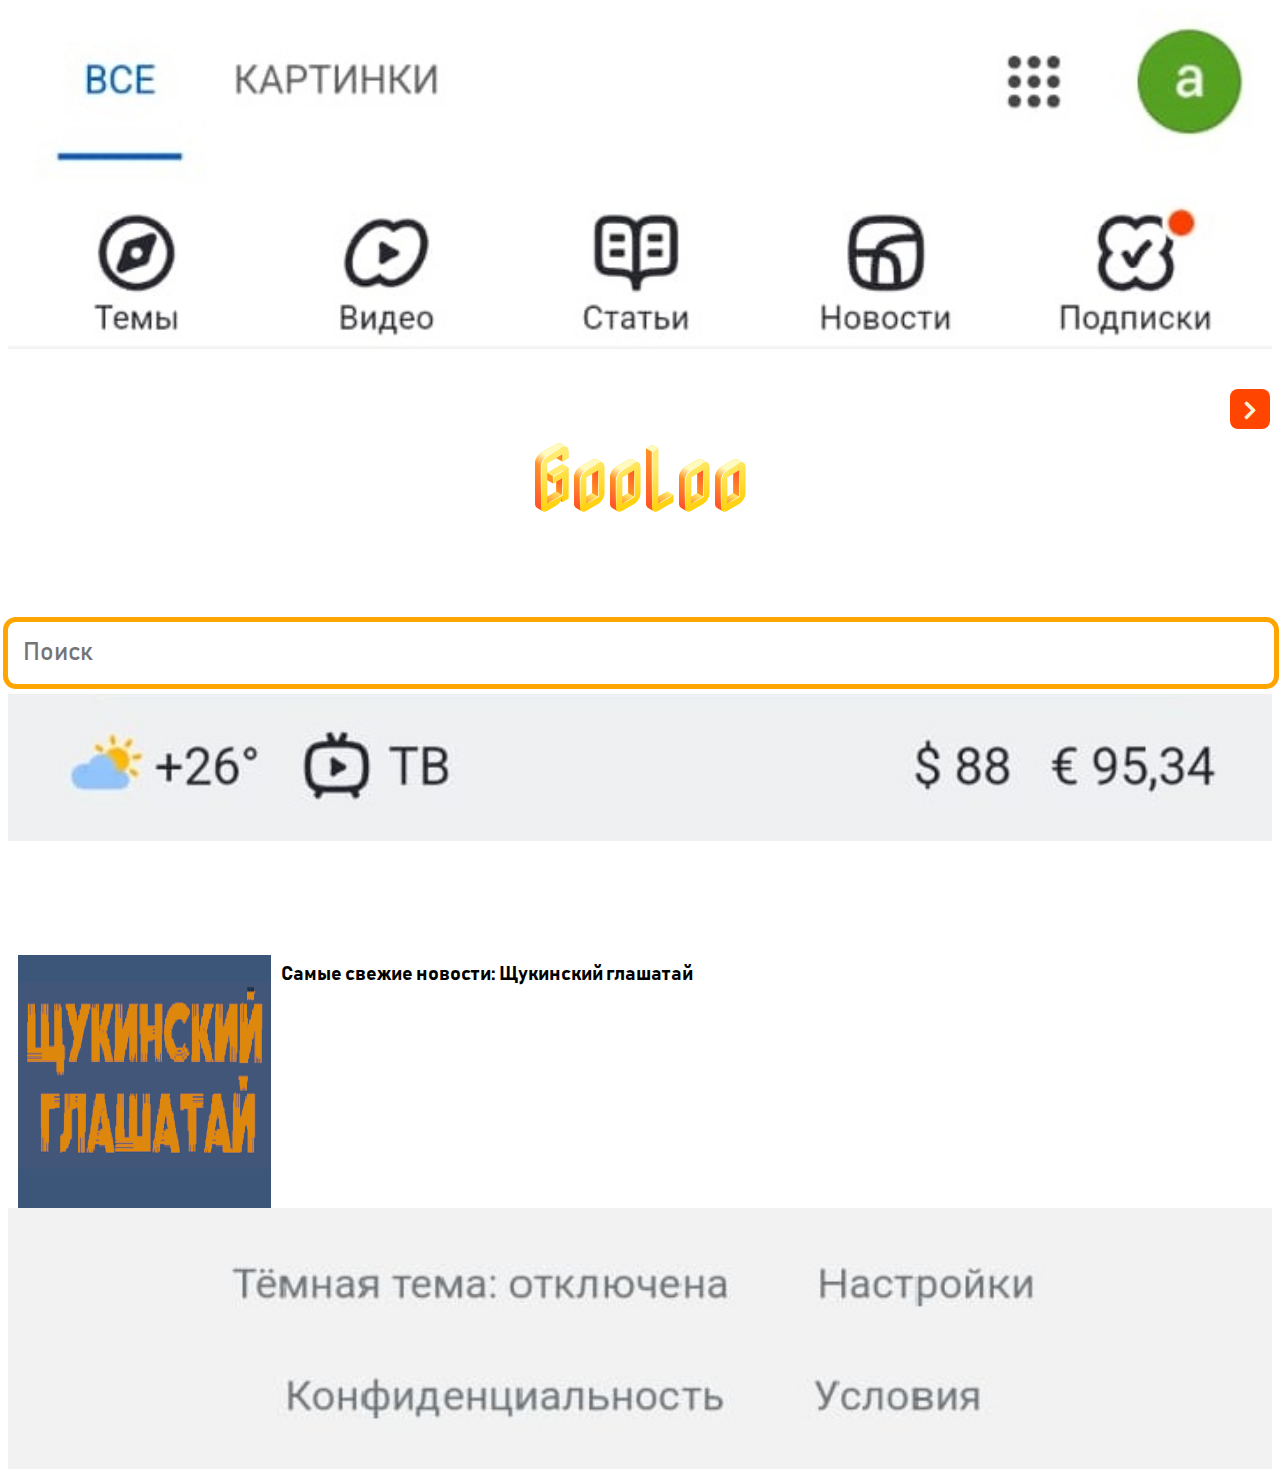
<file: index.html>
<!DOCTYPE html>
<html lang="en">
<head>
  <meta charset="UTF-8">
  <link rel="stylesheet" type="text/css" href="css/search.css">
  <link rel="stylesheet" href="https://maxcdn.bootstrapcdn.com/font-awesome/4.5.0/css/font-awesome.min.css">
  <meta http-equiv="X-UA-Compatible" content="IE=edge">
  <meta name="viewport" content="width=device-width, initial-scale=1.0">
  <title>GooLoo</title>
</head>
<body style="background-color:white;">

    <img src="photos/header_index.png" width="100%">
    <img src="photos/under_header.png" width="100%" style="padding-top:10px;">

    <h1>GooLoo</h1>

    <div class="d2">
      <form onsubmit="changelocation(event)">
        <input type="text" placeholder="Поиск" class="main-input">
        <button type="submit"></button>
      </form>
    </div>
    <script src="script.js"></script>

    <img src="photos/under_search.png" width="100%" style="padding-top:10px;">

    <div style="padding-top: 80px;">

        <div class="right"><img src="photos/header_mini.png" width="20%" align="left" hspace="10"></div>
        <a href="main.html"><p><b>Самые свежие новости: Щукинский глашатай</b></p></a>

    </div>

    <footer>
        <img src="photos/footer_index.png" width="100%">
    </footer>

</body>
</html>
</file>
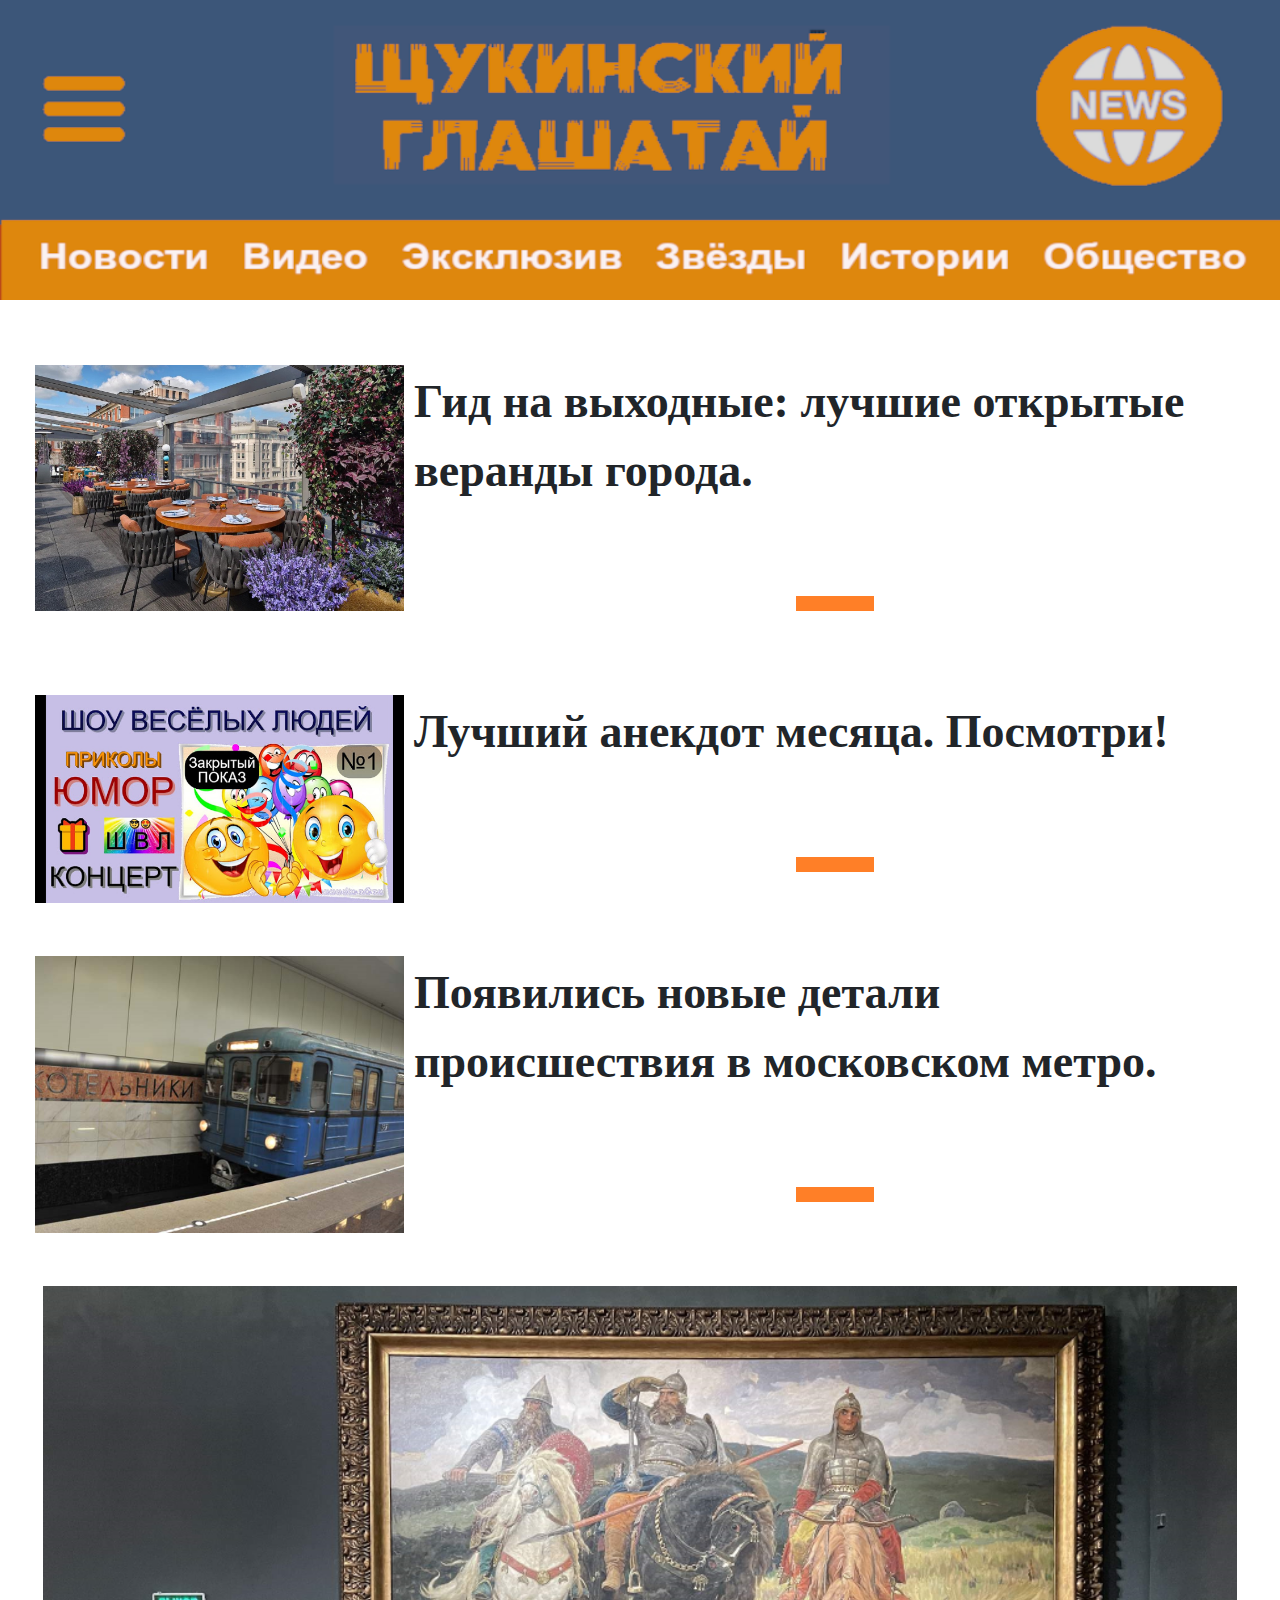
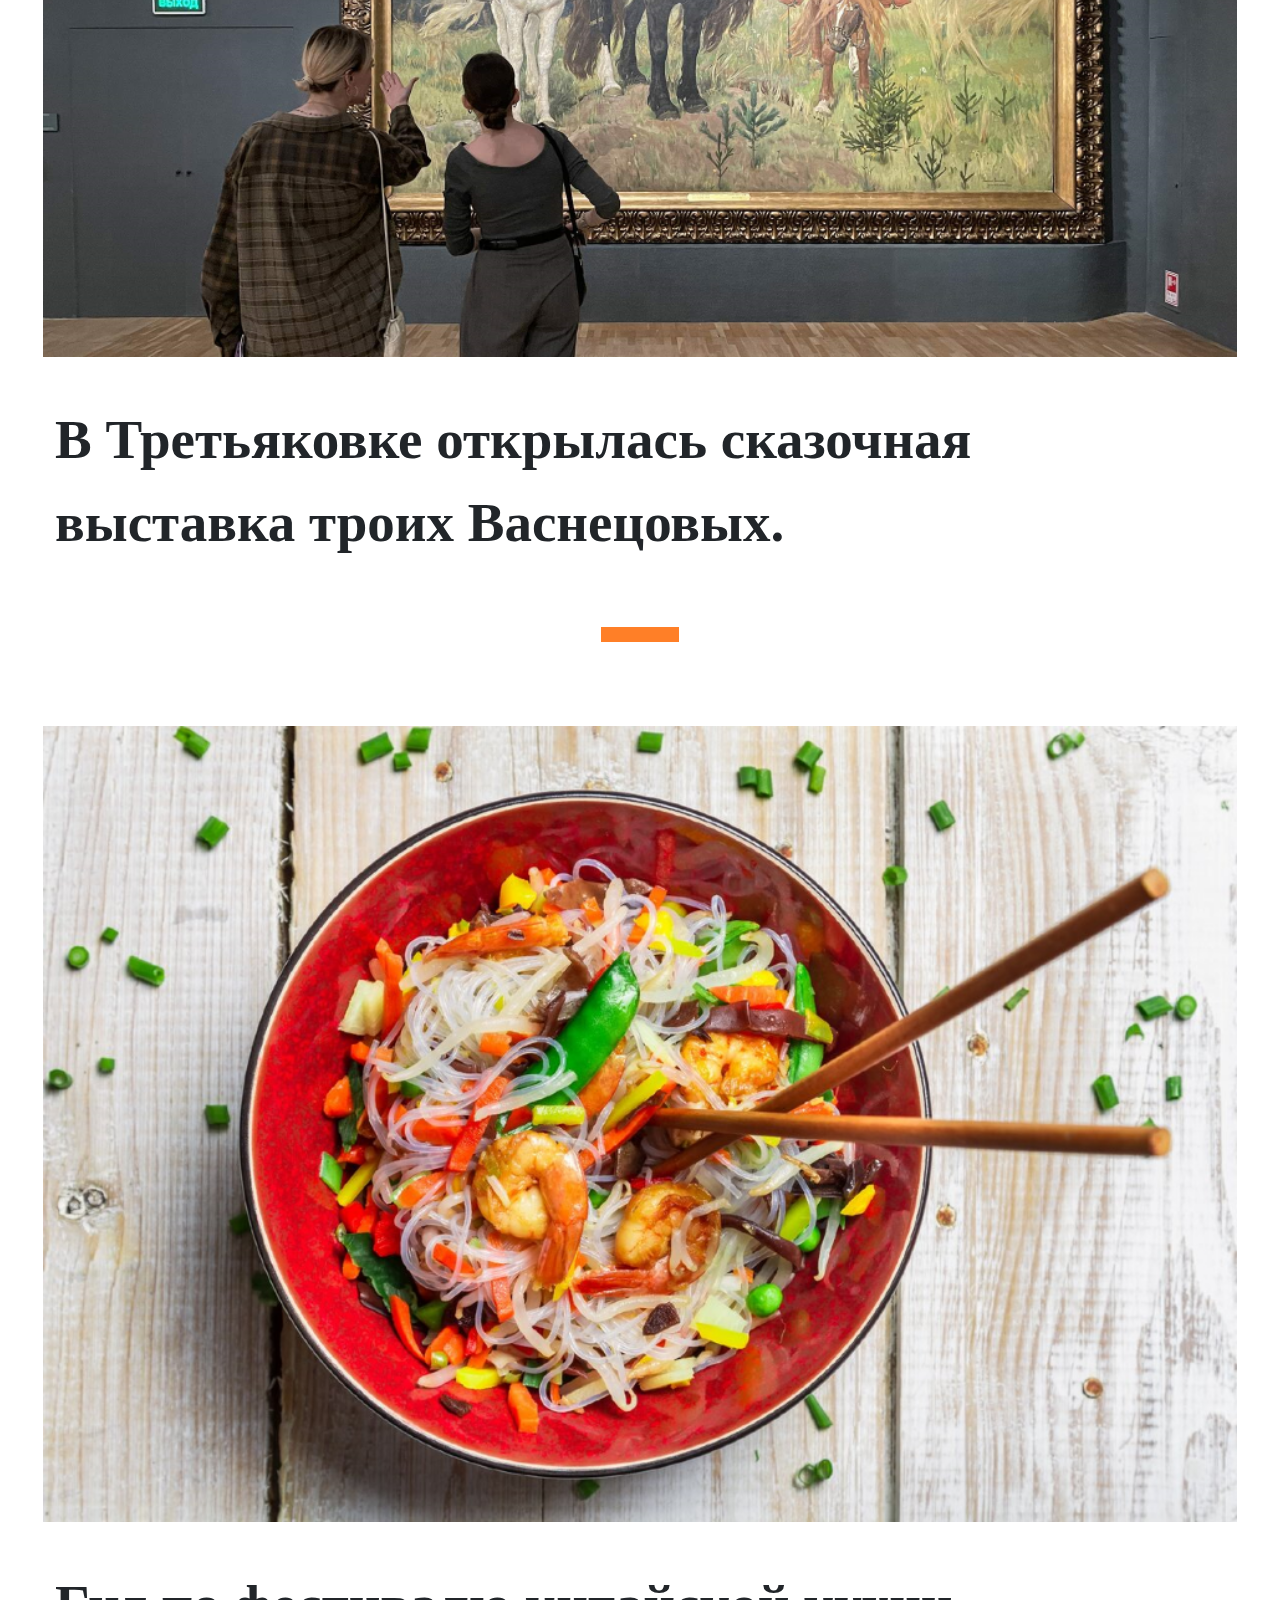
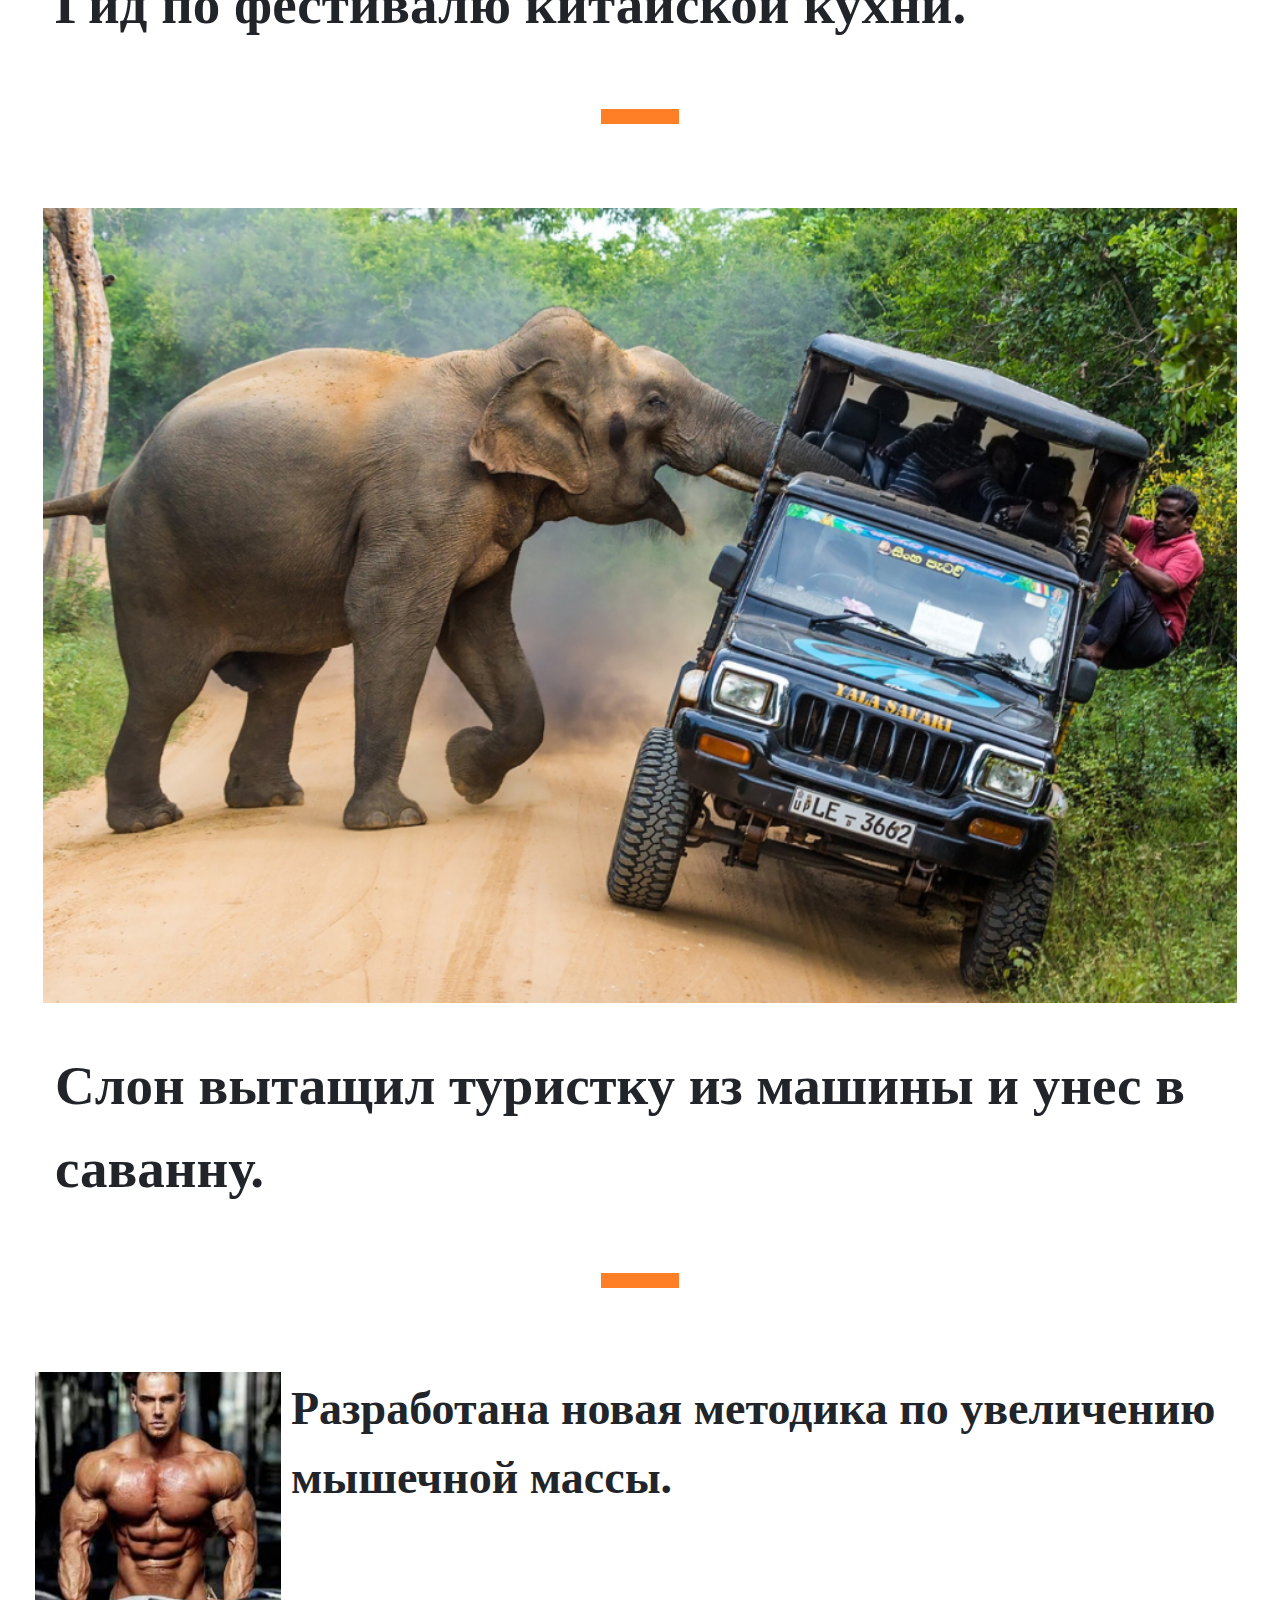
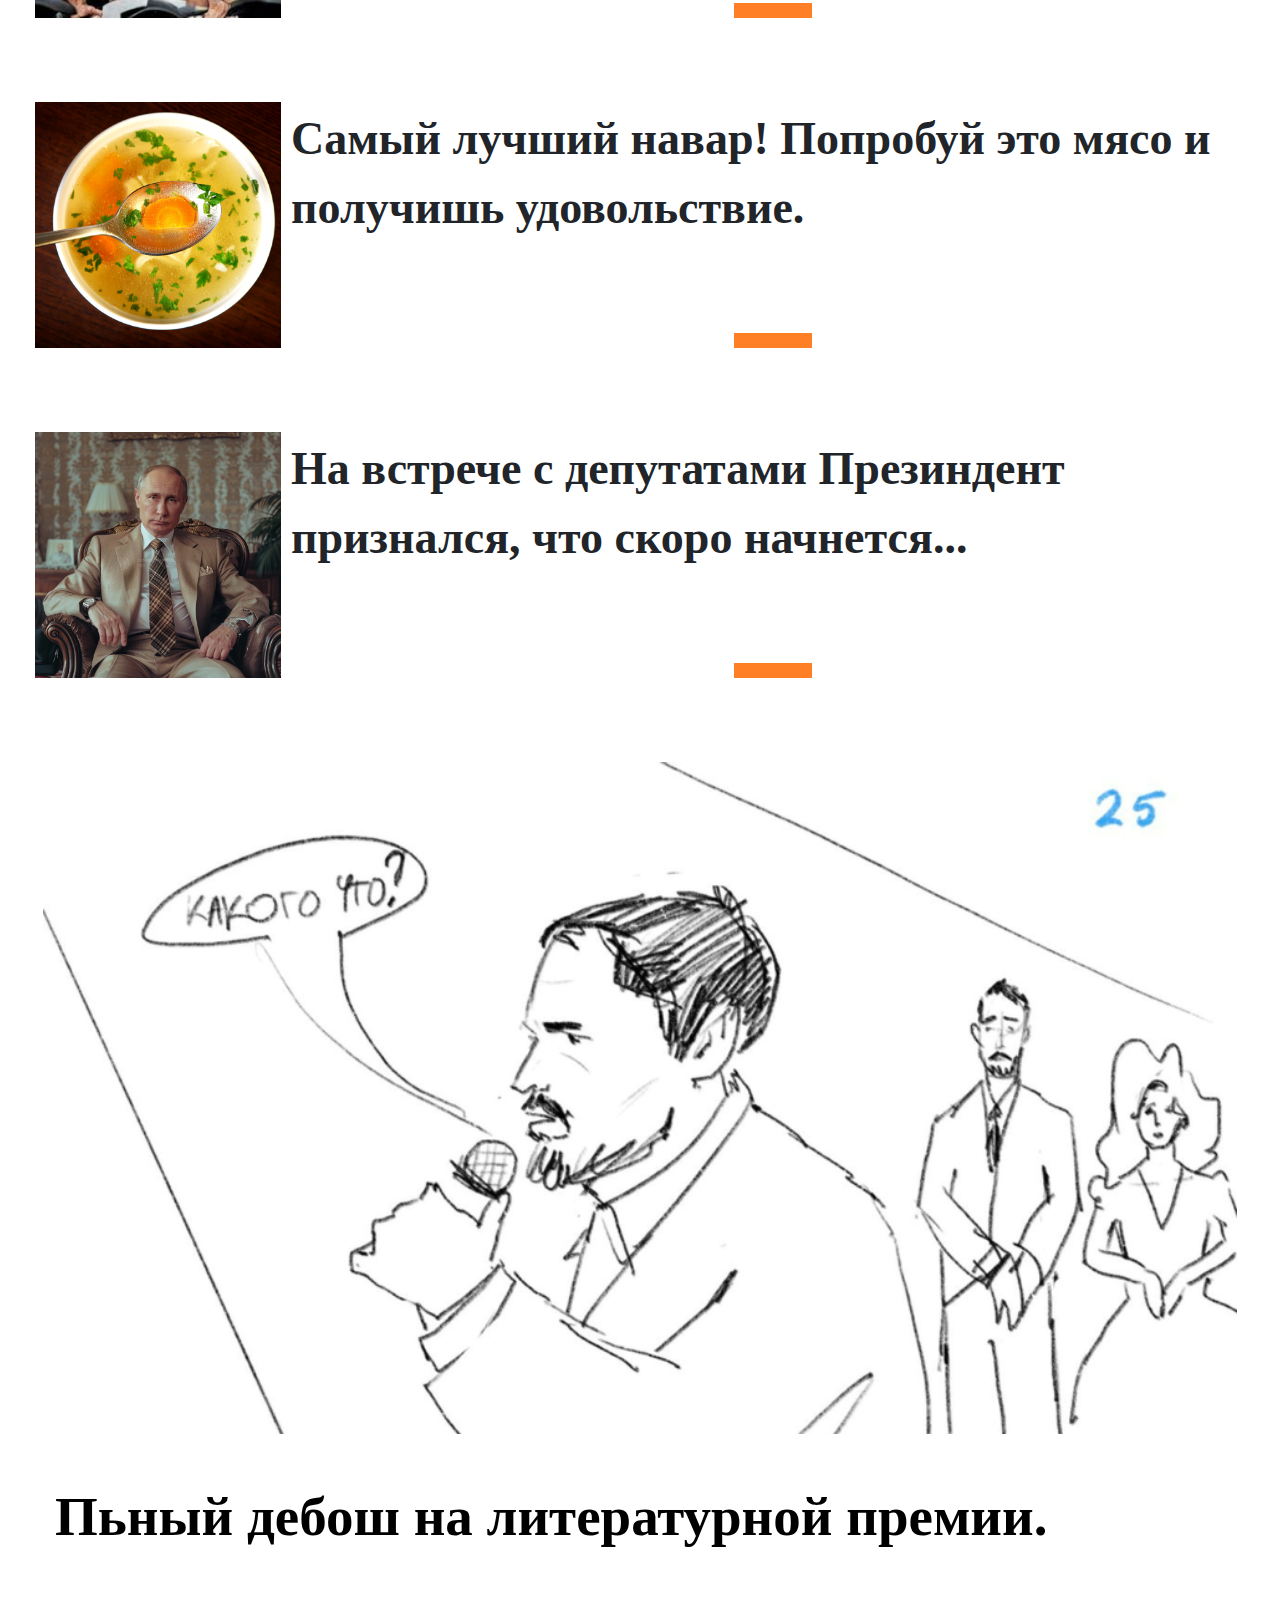
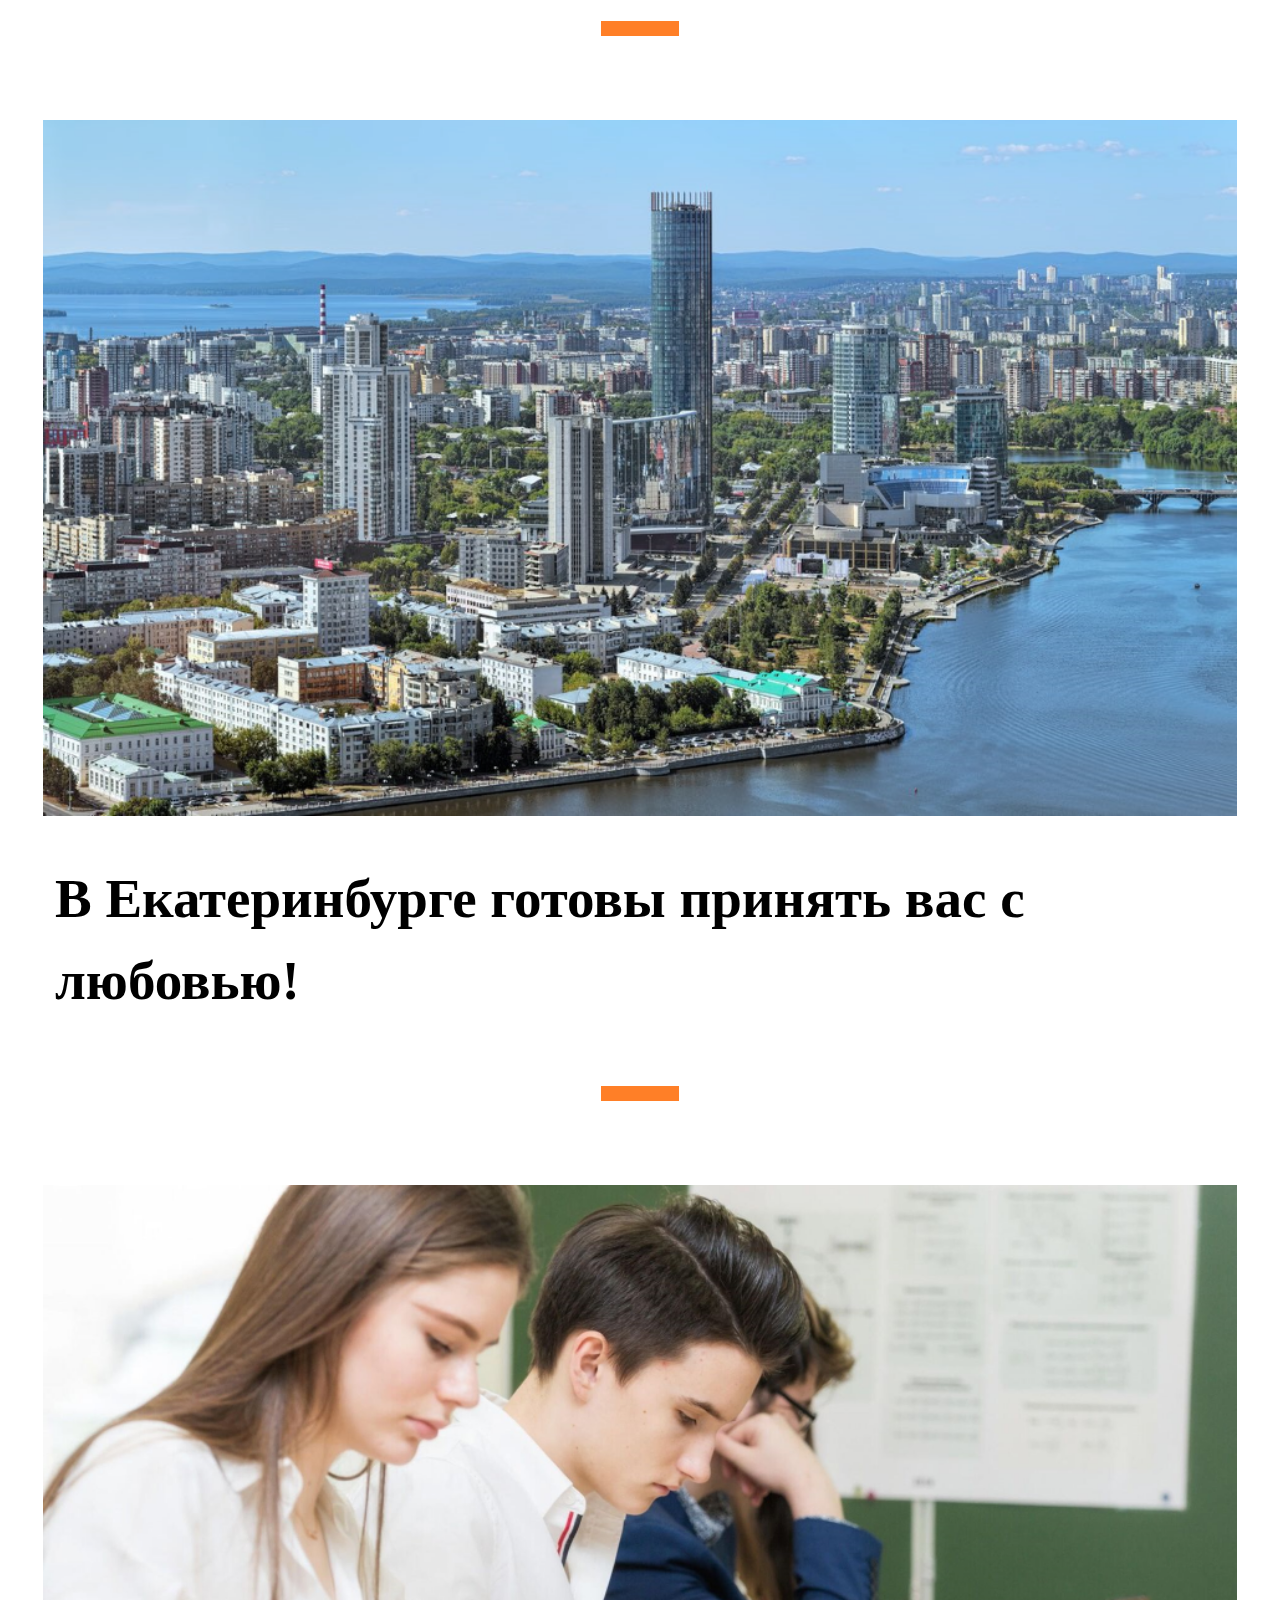
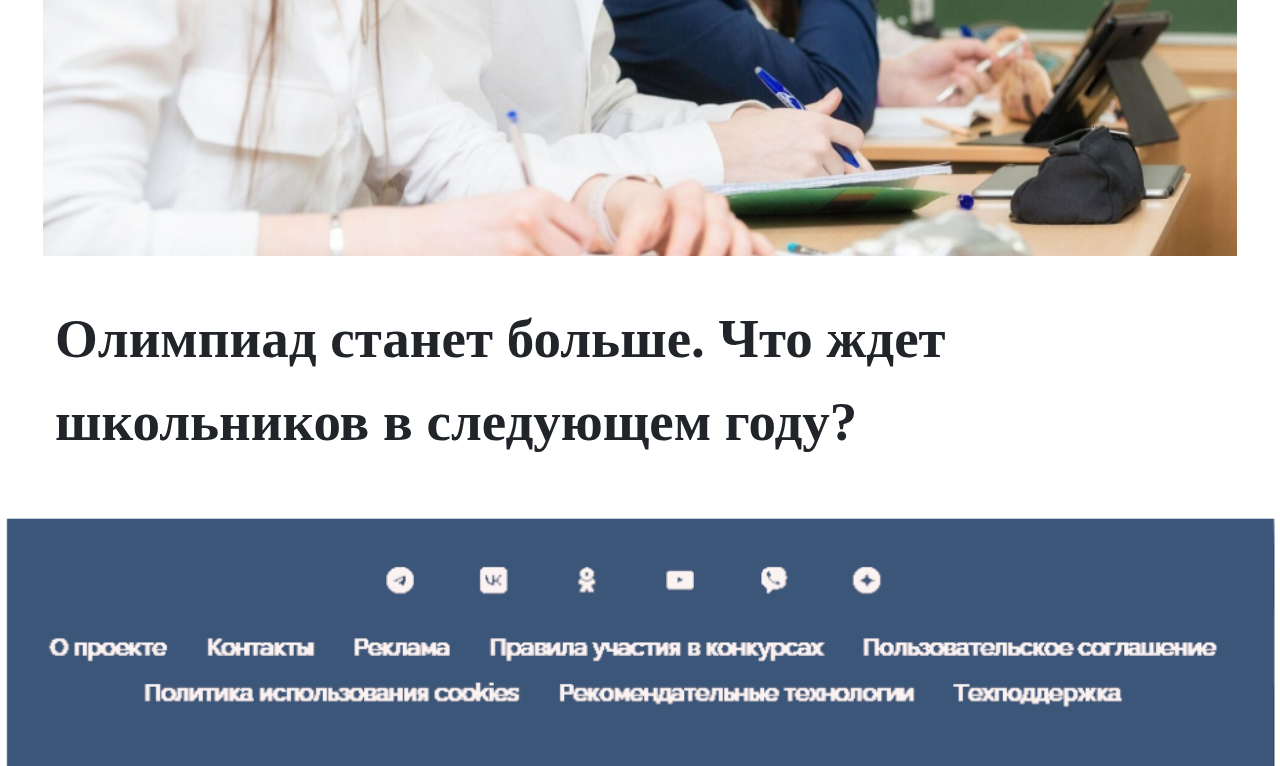
<file: main.html>
<!DOCTYPE html>
<html lang="ru">
<head>

    <link href="https://cdn.jsdelivr.net/npm/bootstrap@5.3.3/dist/css/bootstrap.min.css" rel="stylesheet" integrity="sha384-QWTKZyjpPEjISv5WaRU9OFeRpok6YctnYmDr5pNlyT2bRjXh0JMhjY6hW+ALEwIH" crossorigin="anonymous">
    <meta charset="UTF-8">
    <link rel="stylesheet" type="text/css" href="css/main.css">
    <title>Щукинский глашатай</title>

</head>


<body style="background-color:white;">

    <header>
        <img src="photos/header.png" width="100%" height="300">
    </header>

    <div class="content">

         <div class="right"><img src="photos/photo_mini_index_1.png" align="left" hspace="10" width="30%"></div>
        <p class="minibig"><b>Гид на выходные: лучшие открытые веранды города.</b></p>
        <div class="hr"><img src="photos/hr.png"></div>

        <div class="right"><img src="photos/photo_mini_index_2.png" align="left" hspace="10" width="30%"></div>
        <p class="minibig"><b>Лучший анекдот месяца. Посмотри!</b></p>
        <div class="hr"><img src="photos/hr.png"></div>

        <div class="right"><img src="photos/photo_mini_index_3.png" align="left" hspace="10" width="30%"></div>
        <p class="minibig"><b>Появились новые детали происшествия в московском метро.</b></p>
        <div class="hr"><img src="photos/hr.png"></div>

        <div class="center"><img src="photos/index_photo_1.png" align="middle" width="97%"></div>
        <p class="big"><b>В Третьяковке открылась сказочная выставка троих Васнецовых.</b></p>
        <div class="hr"><img src="photos/hr.png"></div>

        <div class="center"><img src="photos/index_photo_2.png" align="middle" width="97%"></div>
        <p class="big"><b>Гид по фестивалю китайской кухни.</b></p>
        <div class="hr"><img src="photos/hr.png"></div>

        <div class="center"><img src="photos/index_photo_3.png" align="middle" width="97%"></div>
        <p class="big"><b>Слон вытащил туристку из машины и унес в саванну.</b></p>
        <div class="hr"><img src="photos/hr.png"></div>

       <div class="right"><img src="photos/index_photo_mini_1.png" align="left" hspace="10" width="20%"></div>
        <p class="minibig"><b>Разработана новая методика по увеличению мышечной массы.</b></p>
        <div class="hr"><img src="photos/hr.png"></div>

        <div class="right"><img src="photos/index_photo_mini_2.png" align="left" hspace="10" width="20%"></div>
        <p class="minibig"><b>Самый лучший навар! Попробуй это мясо и получишь удовольствие.</b></p>
        <div class="hr"><img src="photos/hr.png"></div>

        <div class="right"><img src="photos/index_photo_mini_3.png" align="left" hspace="10" width="20%"></div>
        <p class="minibig"><b>На встрече с депутатами Презиндент признался, что скоро начнется...</b></p>
        <div class="hr"><img src="photos/hr.png"></div>

        <div class="center"><img src="photos/news_photo_2.png" align="middle" width="97%"></div>
        <a href="news.html"><p class="big"><b>Пьный дебош на литературной премии.</b></p></a>
        <div class="hr"><img src="photos/hr.png"></div>

        <div class="center"><img src="photos/index_photo_4.png" align="middle" width="97%"></div>
        <a href="main.html"><p class="big"><b>В Екатеринбурге готовы принять вас с любовью!</b></p></a>
        <div class="hr"><img src="photos/hr.png"></div>

        <div class="center"><img src="photos/index_photo_5.png" align="middle" width="97%"></div>
        <p class="big"><b>Олимпиад станет больше. Что ждет школьников в следующем году?</b></p>

    </div>

    <footer>
        <img src="photos/footer.png" width="100%" height="250">
    </footer>

</body>
</html>
</file>
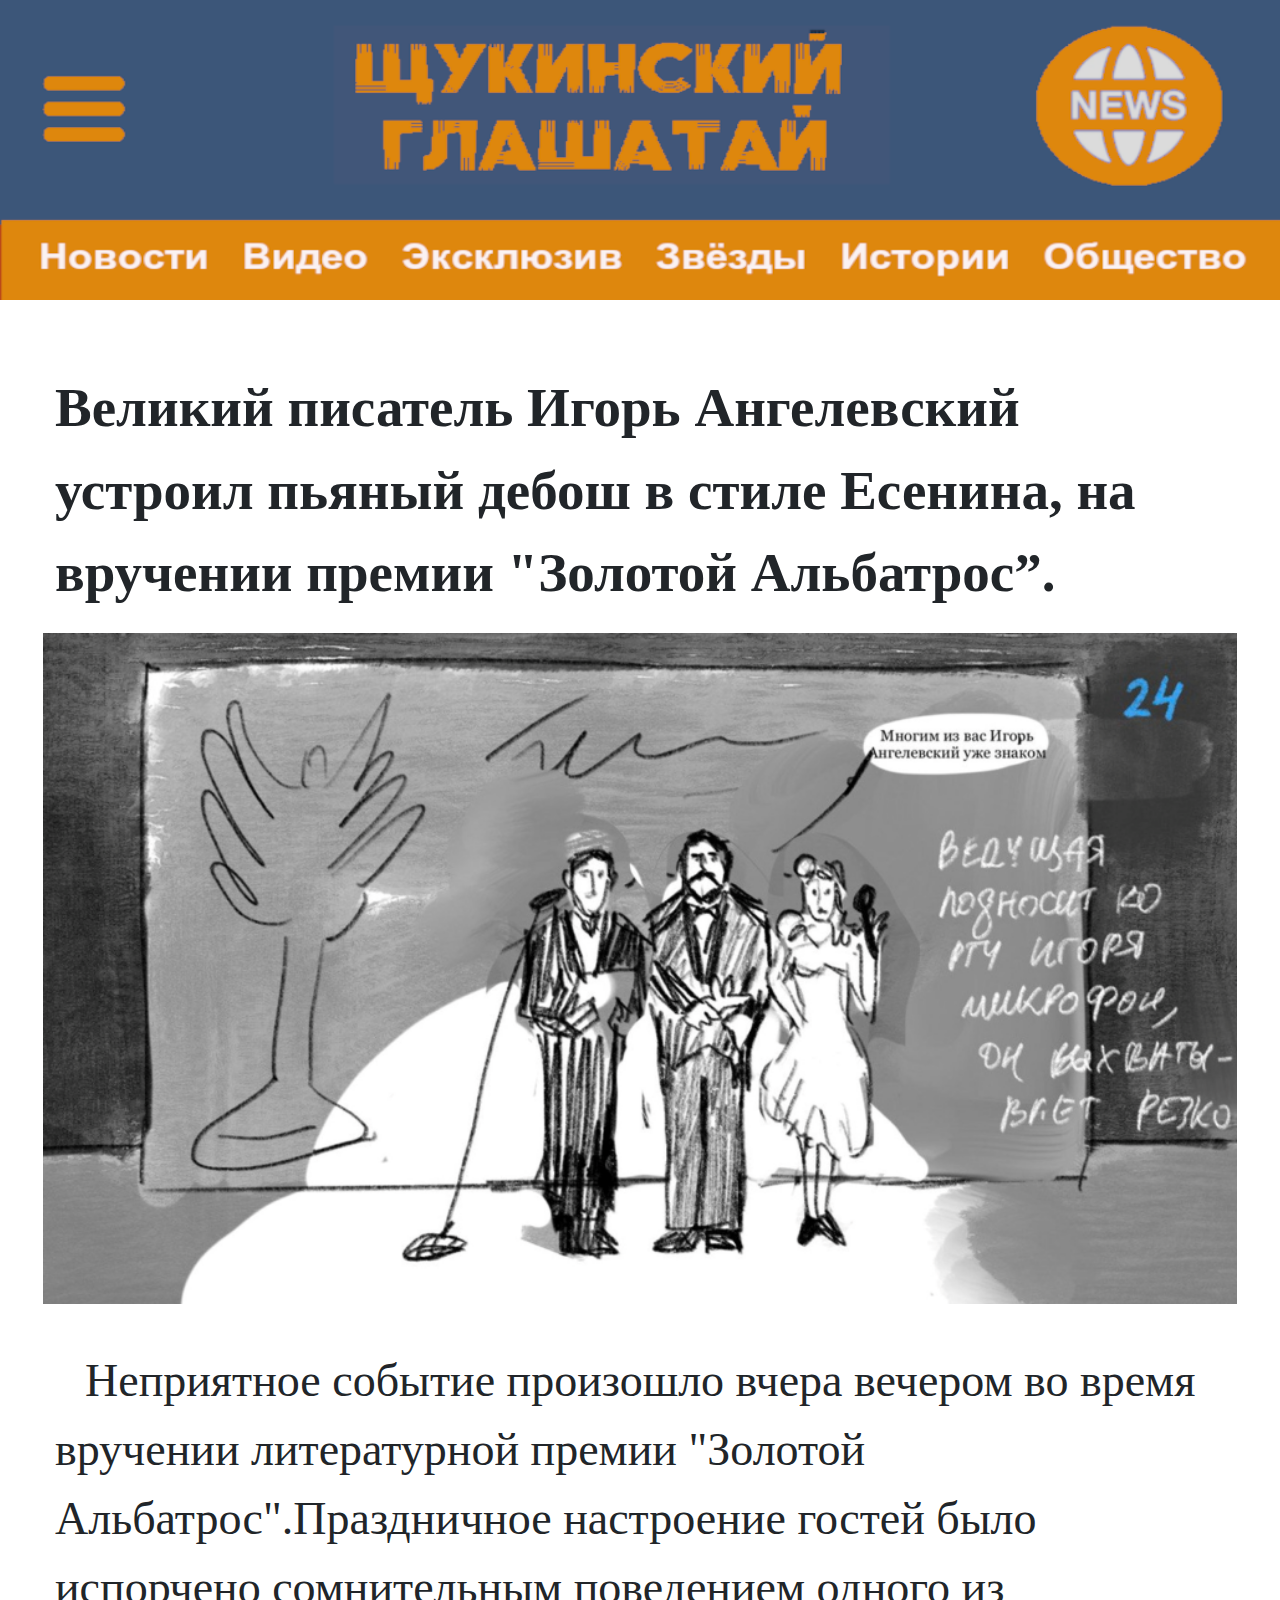
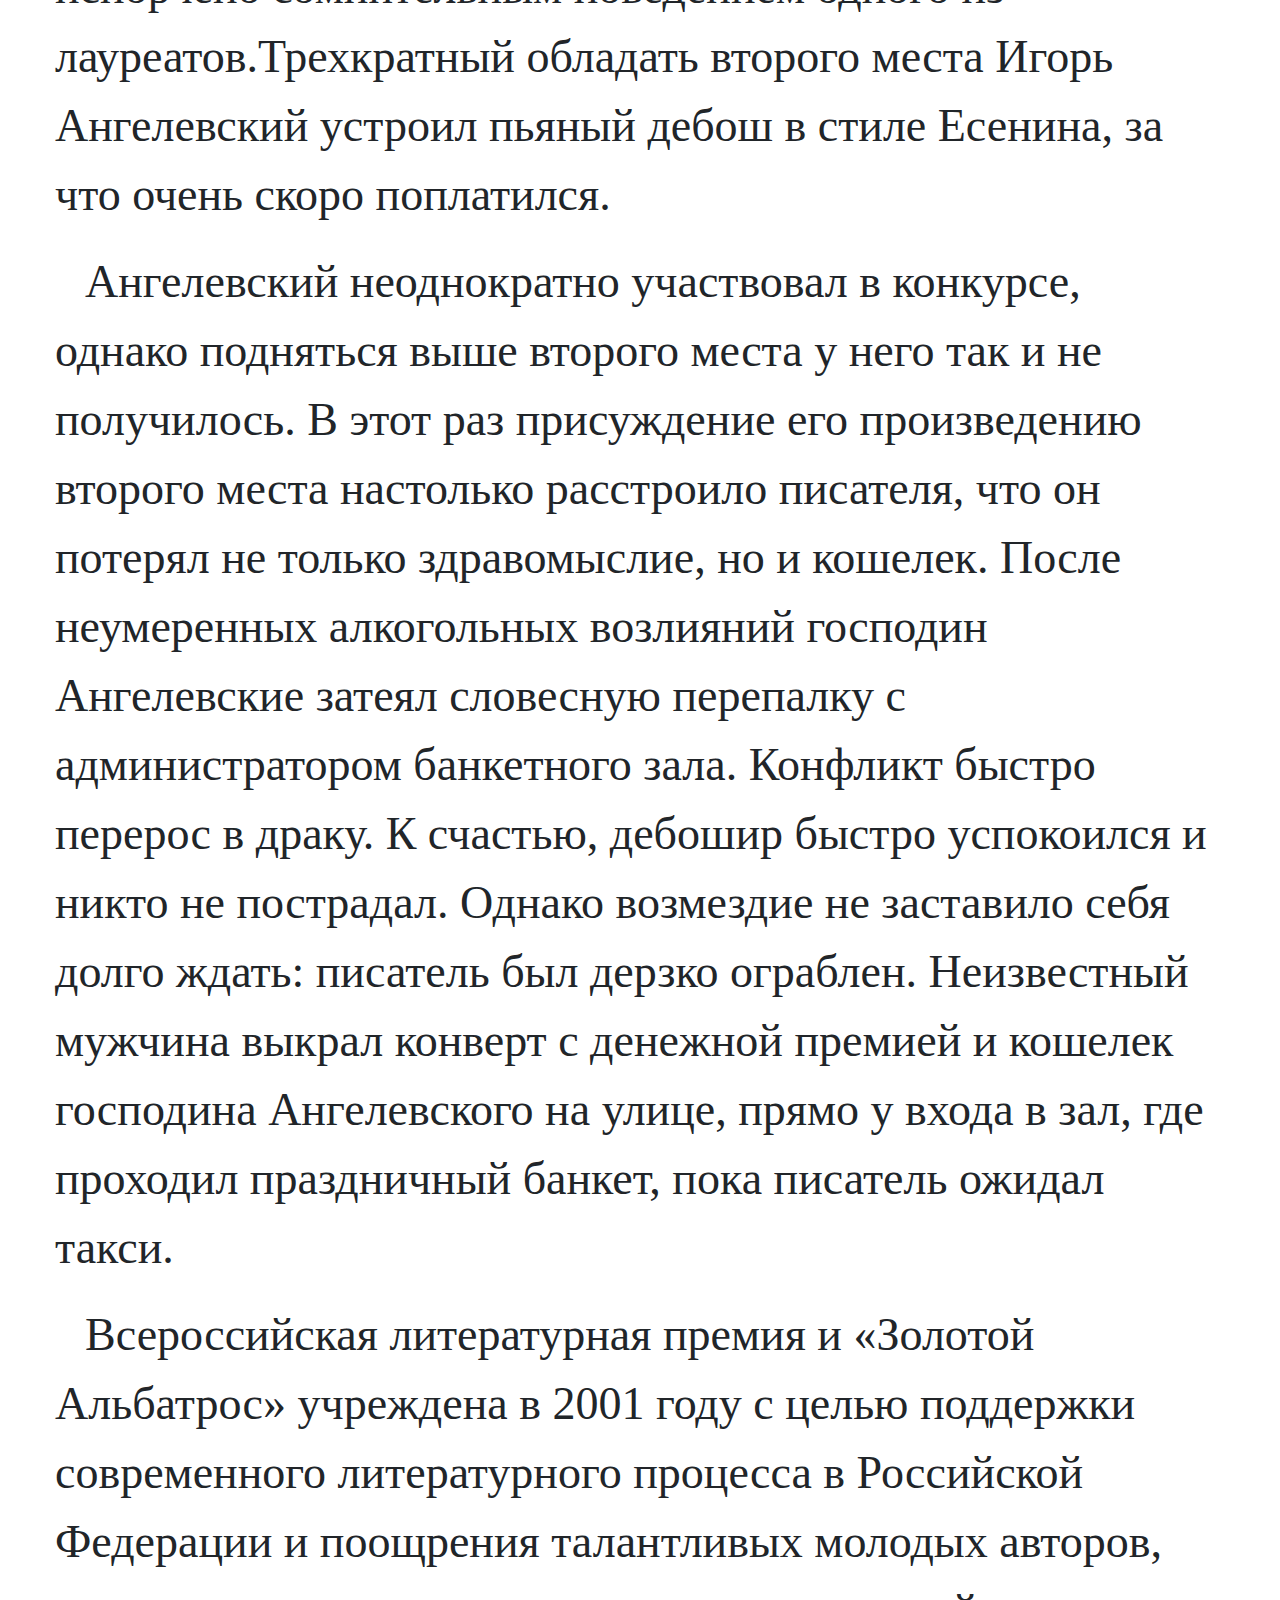
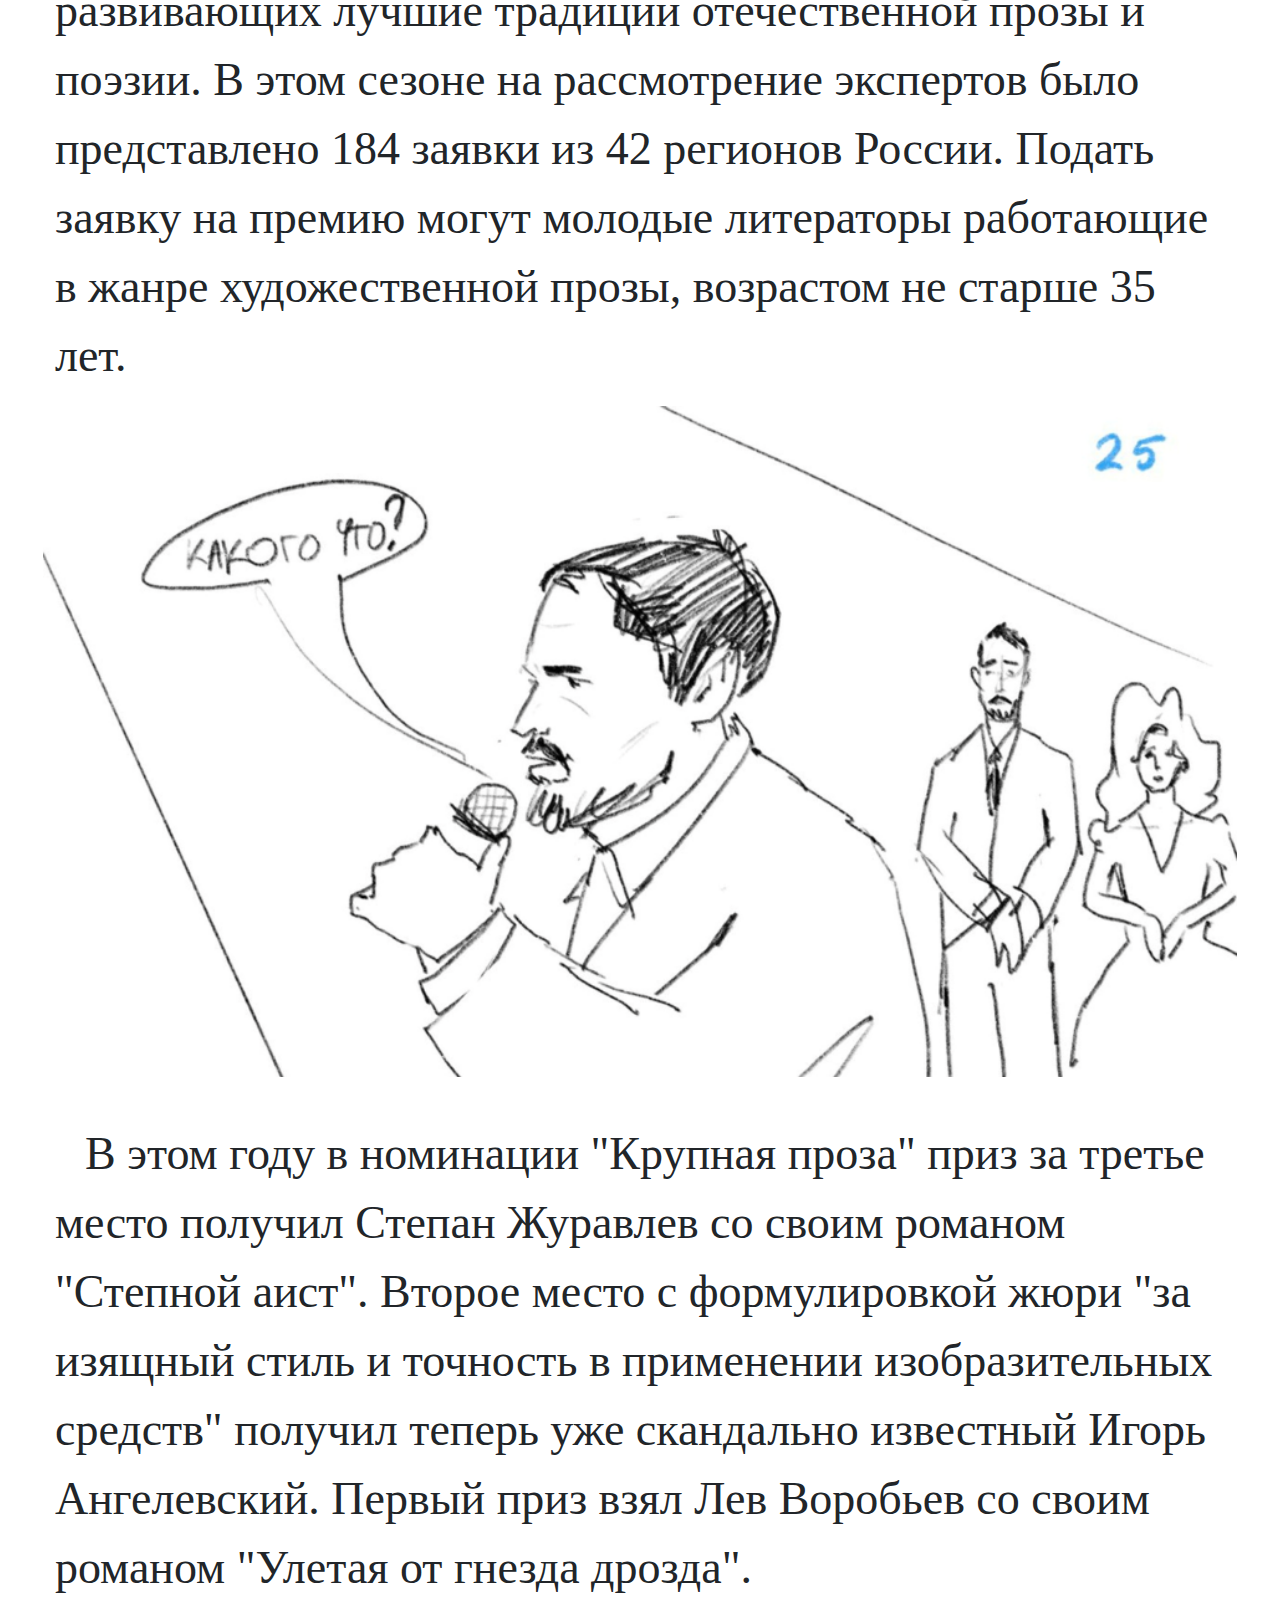
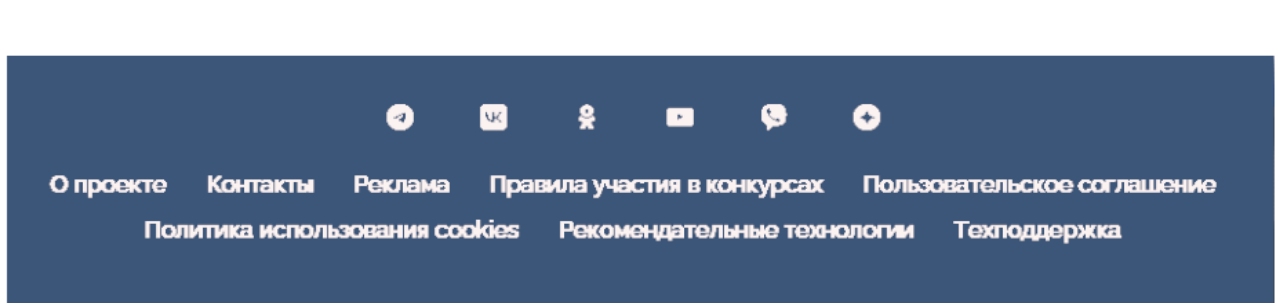
<file: news.html>
<!DOCTYPE html>
<html lang="ru">
<head>

    <link href="https://cdn.jsdelivr.net/npm/bootstrap@5.3.3/dist/css/bootstrap.min.css" rel="stylesheet" integrity="sha384-QWTKZyjpPEjISv5WaRU9OFeRpok6YctnYmDr5pNlyT2bRjXh0JMhjY6hW+ALEwIH" crossorigin="anonymous">
    <meta charset="UTF-8">
    <link rel="stylesheet" type="text/css" href="css/main.css">
    <title>Пьяный дебош</title>

</head>


<body style="background-color:white;">

    <header>
        <img src="photos/header.png" width="100%" height="300">
    </header>

    <div class="content">

        <p class="big"><b>Великий писатель Игорь Ангелевский устроил пьяный дебош в стиле Есенина, на вручении премии "Золотой Альбатрос”.</b></p>

        <div class="center"><img src="photos/news_photo_1.png" align="middle" width="97%"></div>

        <p>Неприятное событие произошло вчера вечером во время вручении литературной премии "Золотой Альбатрос".Праздничное настроение гостей было испорчено сомнительным поведением одного из лауреатов.Трехкратный обладать второго места Игорь Ангелевский устроил пьяный дебош в стиле Есенина, за что очень скоро поплатился.</p>
        <p>Ангелевский неоднократно участвовал в конкурсе, однако подняться выше второго места у него так и не получилось. В этот раз присуждение его произведению второго места настолько расстроило писателя, что он потерял не только здравомыслие, но и кошелек. После неумеренных алкогольных возлияний господин Ангелевские затеял словесную перепалку с администратором банкетного зала. Конфликт быстро перерос в драку. К счастью, дебошир быстро успокоился и никто не пострадал. Однако возмездие не заставило себя долго ждать: писатель был дерзко ограблен. Неизвестный мужчина выкрал конверт с денежной премией и кошелек господина Ангелевского на улице, прямо у входа в зал, где проходил праздничный банкет, пока писатель ожидал такси.</p>
        <p>Всероссийская литературная премия и «Золотой Альбатрос» учреждена в 2001 году с целью поддержки современного литературного процесса в Российской Федерации и поощрения талантливых молодых авторов, развивающих лучшие традиции отечественной прозы и поэзии. В этом сезоне на рассмотрение экспертов было представлено 184 заявки из 42 регионов России. Подать заявку на премию могут молодые литераторы работающие в жанре художественной прозы, возрастом не старше 35 лет.</p>

        <div class="center"><img src="photos/news_photo_2.png" align="middle" width="97%"></div>

        <p>В этом году в номинации "Крупная проза" приз за третье место получил Степан Журавлев со своим романом "Степной аист". Второе место с формулировкой жюри "за изящный стиль и точность в применении изобразительных средств" получил теперь уже скандально известный Игорь Ангелевский. Первый приз взял Лев Воробьев со своим романом "Улетая от гнезда дрозда".</p>
    </div>

    <footer>
        <img src="photos/footer.png" width="100%" height="250">
    </footer>

</body>
</html>
</file>
<file: css/search.css>
@font-face {
  font-family: 'Bahnschrift';
  src: url('../fonts/Bahnschrift.ttf');
}


@font-face {
  font-family: "Nabla";
  src: url("../fonts/Nabla.ttf");
}


.right {
    text-align: right;
    padding-top: 30px;
    font-family: "Nabla";
}


h1 {
    text-align: center;
    padding-bottom: 40px;
    padding-top: 20px;
    font-size: 70px;
    font-family: "Nabla";
}



p {
    text-align: left;
    font-size: 20px;
    margin: 7px;
    font-family: 'Bahnschrift';
}



footer {
    padding-top: 80px;
}


.d2 {
  padding: 0px 15px 0px 0px;
}
.d2 input, .d2 button {
  border: none;
  border-radius: 8px;
}
.d2 input {
  width: 100%;
  height: 60px;
  background: white;
  outline: 5px solid orange;
  padding-left: 15px;
  font-size: 25px;
  font-family: Bahnschrift;
}
.d2 button {
  height: 40px;
  width: 40px;
  position: absolute;
  top: 389px;
  right: 10px;
  background: #FF4500;
  cursor: pointer;
}
.d2 button:before {
  content: "\f105";
  font-family: FontAwesome;
  color: #F9F0DA;
  font-size: 30px;
  font-weight: bold;
}


a {
    color: #000000; /* Цвет обычной ссылки */
    text-decoration: none; /* Убираем подчеркивание у ссылок */
   }
   a:hover {
    color: #800000; /* Цвет ссылки при наведении на нее курсора мыши */
    text-decoration: underline; /* Добавляем подчеркивание */
   }
</file>
<file: css/main.css>
/* header {
    position: sticky;
    top: 0;
    z-index: 1000;
}
576px
*/
@font-face {
  font-family: 'Bahnschrift';
  src: url('../fonts/Bahnschrift.ttf') format('.ttf');
}


header {
    text-align: center;
    padding-bottom: 40px;
}


footer {
    text-align: center;
    padding-top: 10px;
}


.center {
    text-align: center;
    padding-bottom: 40px;
}

.hr {
    text-align: center;
    padding-top:40px;
    padding-bottom:80px;
}

.right {
    text-align: right;
    border: 30px;
}


.content {
    padding: 25px;
}


p {
     text-align: left;
     padding-top: 2px;
     padding-left: 30px;
     padding-right: 30px;
     font-size:46px;
     text-indent:30px;
     font-family: Bahnschrift;
}


.big {
     text-align: left;
     padding-bottom: 2px;
     padding-left: 30px;
     padding-right: 30px;
     font-family: Bahnschrift;
     font-size:55px;
     text-indent: 0px;
}


.minibig {
     text-align: left;
     padding-bottom: 30px;
     font-family: Bahnschrift;
     font-size:46px;
     text-indent: 0px;
}


a {
    color: #000000; /* Цвет обычной ссылки */
    text-decoration: none; /* Убираем подчеркивание у ссылок */
   }
   a:hover {
    color: #800000; /* Цвет ссылки при наведении на нее курсора мыши */
    text-decoration: underline; /* Добавляем подчеркивание */
   }


@media screen and (max-width: 768px) {

}
</file>
